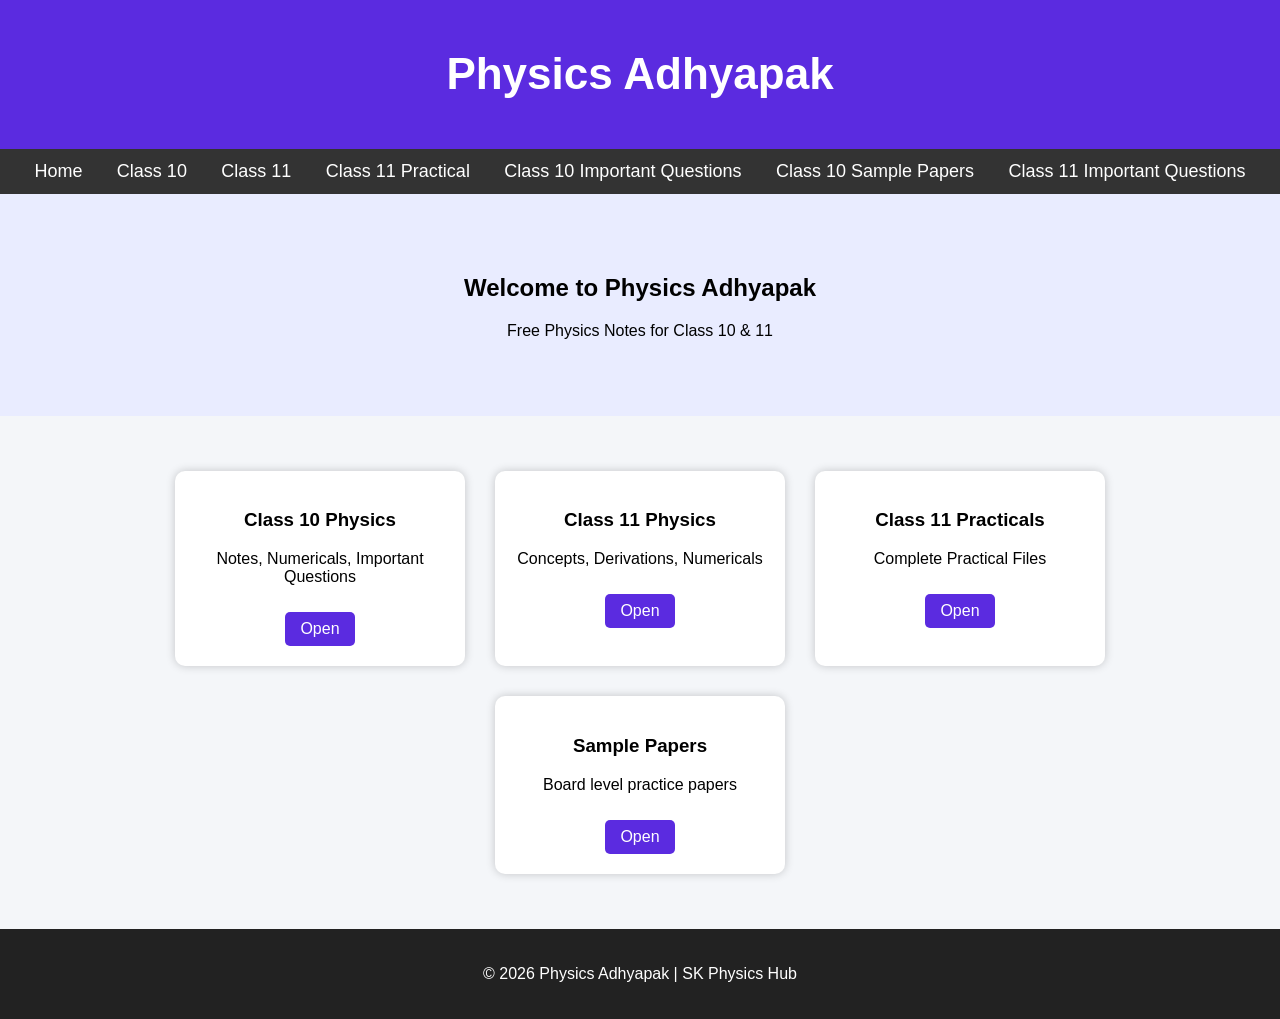
<file: index.html>
<!DOCTYPE html>
<html>

<head>
<title>Physics Adhyapak</title>
<link rel="stylesheet" href="style.css">
</head>

<body>

<header>
<h1>Physics Adhyapak</h1>
</header>

<nav>
<a href="index.html">Home</a>
<a href="class10.html">Class 10</a>
<a href="class11.html">Class 11</a>
<a href="class11practical.html">Class 11 Practical</a>
<a href="class10questions.html">Class 10 Important Questions</a>
<a href="class10sample.html">Class 10 Sample Papers</a>
<a href="class11questions.html">Class 11 Important Questions</a>
</nav>

<section class="hero">
<h2>Welcome to Physics Adhyapak</h2>
<p>Free Physics Notes for Class 10 & 11</p>
</section>

<section class="courses">

<div class="card">
<h3>Class 10 Physics</h3>
<p>Notes, Numericals, Important Questions</p>
<a href="class10.html">Open</a>
</div>

<div class="card">
<h3>Class 11 Physics</h3>
<p>Concepts, Derivations, Numericals</p>
<a href="class11.html">Open</a>
</div>

<div class="card">
<h3>Class 11 Practicals</h3>
<p>Complete Practical Files</p>
<a href="class11practical.html">Open</a>
</div>

<div class="card">
<h3>Sample Papers</h3>
<p>Board level practice papers</p>
<a href="class10sample.html">Open</a>
</div>

</section>

<footer>
<p>© 2026 Physics Adhyapak | SK Physics Hub</p>
</footer>

</body>
</html>
</file>
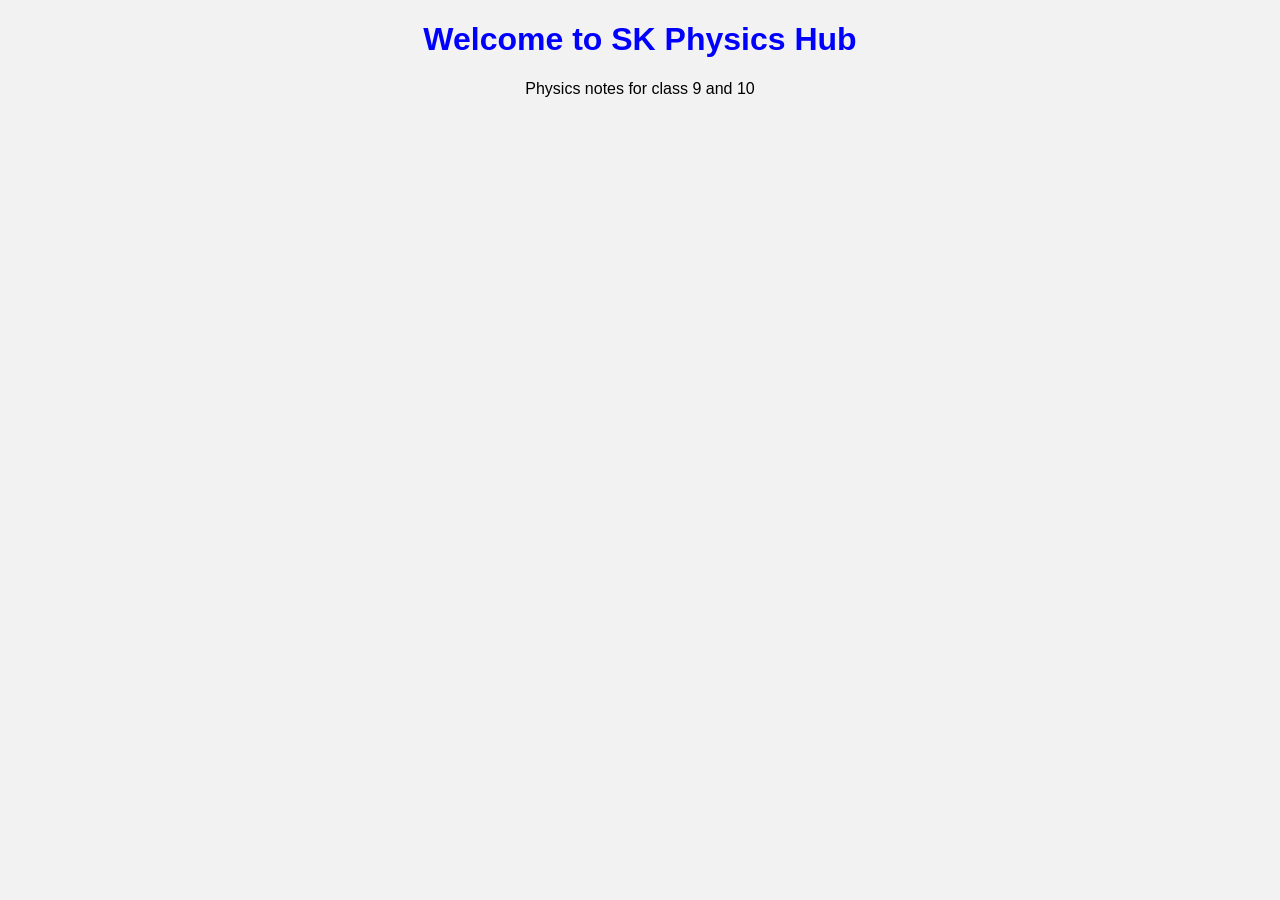
<file: SK-Physics-Hub/index.html>
<!DOCTYPE html>
<html>

<head>
<title>SK Physics Hub</title>
<link rel="stylesheet" href="style.css">
</head>

<body>

<h1>Welcome to SK Physics Hub</h1>
<p>Physics notes for class 9 and 10</p>

</body>

</html>
</file>
<file: style.css>
body{
font-family:Arial;
margin:0;
background:#f4f6f9;
text-align:center;
}

header{
background:#5b2be0;
color:white;
padding:20px;
font-size:22px;
}

nav{
background:#333;
padding:12px;
}

nav a{
color:white;
margin:15px;
text-decoration:none;
font-size:18px;
}

nav a:hover{
color:yellow;
}

.hero{
padding:60px;
background:#e9ecff;
}

.courses{
display:flex;
justify-content:center;
flex-wrap:wrap;
margin:40px;
}

.card{
background:white;
width:250px;
margin:15px;
padding:20px;
border-radius:10px;
box-shadow:0 0 10px rgba(0,0,0,0.2);
}

.card a{
display:inline-block;
margin-top:10px;
background:#5b2be0;
color:white;
padding:8px 15px;
text-decoration:none;
border-radius:5px;
}

.card a:hover{
background:#3d1bb3;
}

footer{
background:#222;
color:white;
padding:20px;
margin-top:40px;
}
</file>
<file: SK-Physics-Hub/style.css>
body{
font-family: Arial;
text-align:center;
background-color:#f2f2f2;
}

h1{
color:blue;
}
</file>
